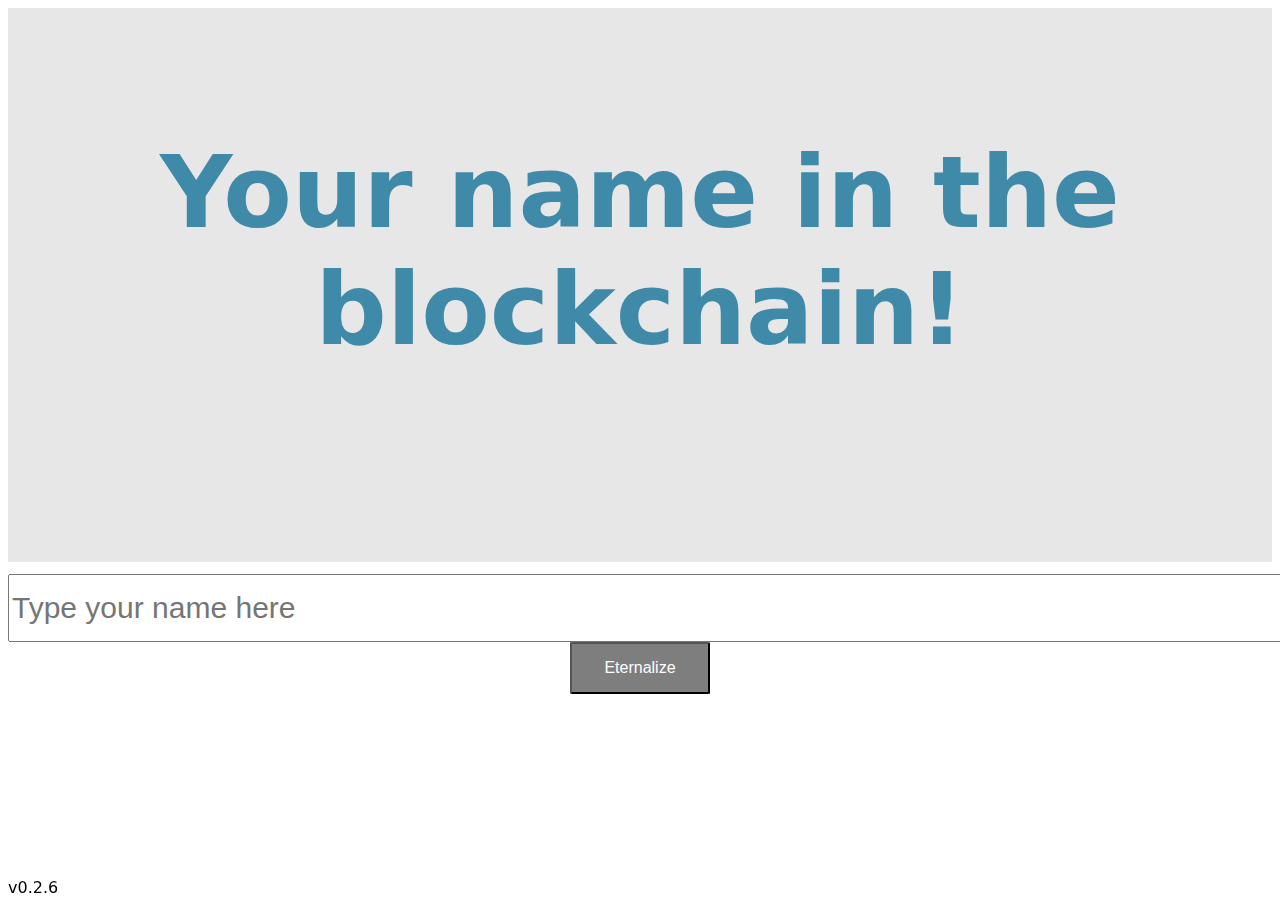
<file: public/index.html>
<!DOCTYPE html>
<html lang="en">
<head>
    <script async src="https://www.googletagmanager.com/gtag/js?id=G-QBEFY631PC"></script>
<script>
  window.dataLayer = window.dataLayer || [];
  function gtag(){dataLayer.push(arguments);}
  gtag('js', new Date());

  gtag('config', 'G-QBEFY631PC');
</script>
    <!--
        add favicon here:
        
        <link rel="shortcut icon" href="static/img/metamasklogo.png"/>
    -->
    <link rel="stylesheet" href="css/main.css"/>
    <title>Your name in the Blockchain!</title>
</head>
<body>
<header class="pageheader">
    <h1 class="ht">Your name in the blockchain!</h1>
</header>

<div class="ebutton">
    <input type="text" placeholder="Type your name here" id="nameinput" maxlength="1000" size="100" class="input">
    <button type="button" onclick="eternalize();">Eternalize</button>
</div>

<p style="position: fixed; bottom: 0%; margin-bottom: 0%; padding-bottom: 3px; margin-left: 0%; padding-left: 0px;">v0.2.6</p>

            
<script src="js/index.js"></script>


</body>
</html>
</file>
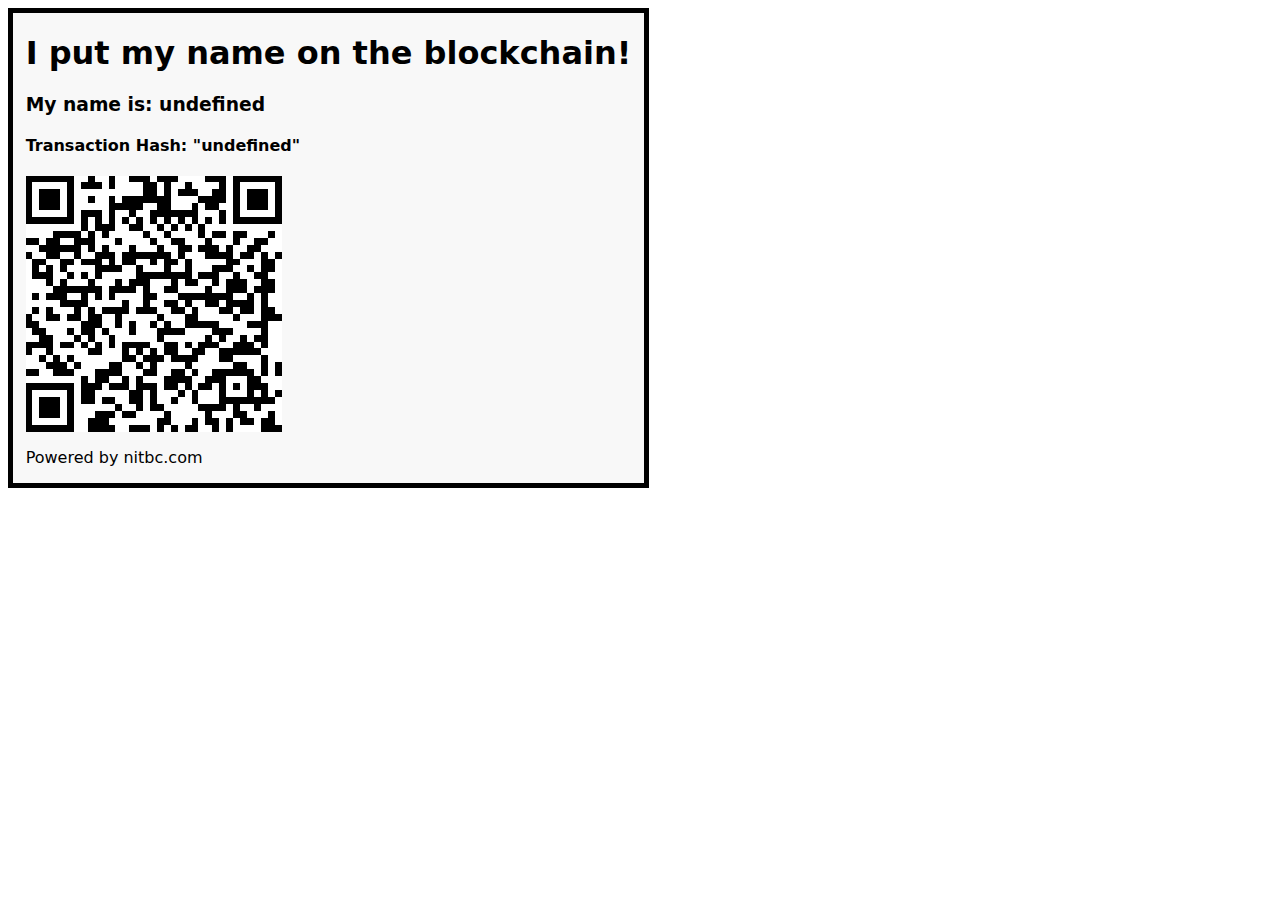
<file: public/card.html>
<!DOCTYPE html>
<html lang="en">
<head>
        <!-- Google tag (gtag.js) -->
        <script async src="https://www.googletagmanager.com/gtag/js?id=G-QBEFY631PC"></script>
        <script>
          window.dataLayer = window.dataLayer || [];
          function gtag(){dataLayer.push(arguments);}
          gtag('js', new Date());
    
          gtag('config', 'G-QBEFY631PC');
        </script>
    <!--
        add favicon here:
        
        <link rel="shortcut icon" href="static/img/metamasklogo.png"/>
    -->
    <link rel="stylesheet" href="css/main.css"/>
    <title>Custom Card</title>
</head>
<body>
    <div class="card">
        <div class="left">
            <h1>I put my name on the blockchain!</h1>
            <h3 id="name"></h3>
            <h4 id="tx"></h4>
            
        </div>
        <div id="qrcode" class="right"></div>
        <p>Powered by nitbc.com</p>
        
    </div>
    
    <script src="js/qrcode.js"></script>
    <script src="js/card.js"></script>  

</body>
</html>
</file>
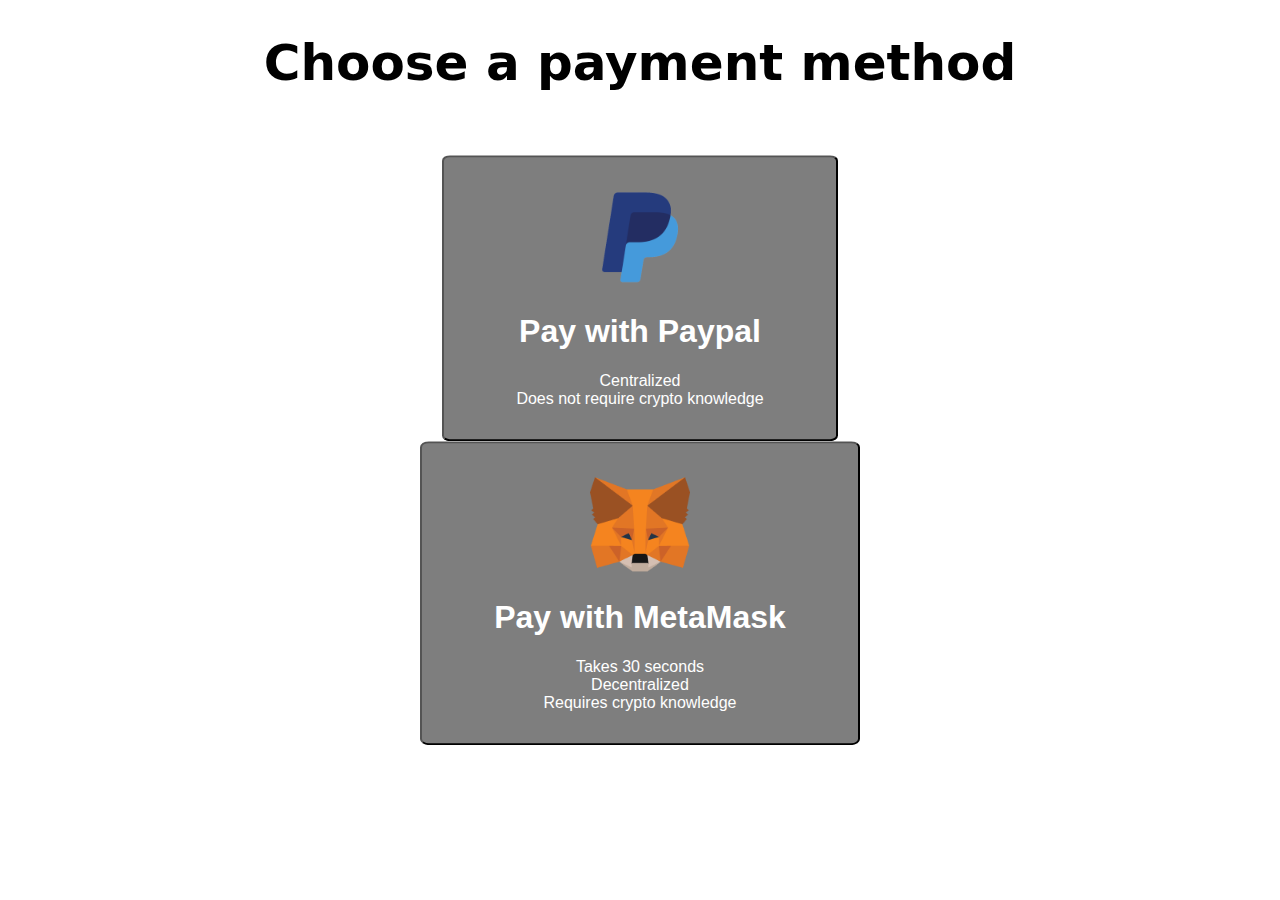
<file: public/pay.html>
<!DOCTYPE html>
<html lang="en">
<head>
        <!-- Google tag (gtag.js) -->
        <script async src="https://www.googletagmanager.com/gtag/js?id=G-QBEFY631PC"></script>
        <script>
          window.dataLayer = window.dataLayer || [];
          function gtag(){dataLayer.push(arguments);}
          gtag('js', new Date());
    
          gtag('config', 'G-QBEFY631PC');
        </script>
    <!--
        add favicon here:
        
        <link rel="shortcut icon" href="static/img/metamasklogo.png"/>
    -->
    <link rel="stylesheet" href="css/main.css"/>
    <title>Choose payment method</title>
</head>
<body>
    <h1 class="payheader">Choose a payment method</h1>
    <div class="fullcenter">
        <button onclick="paypal();" class="choose">
            <figure>
                <img src="static/img/paypallogo.png" height ="100" width="100" />
                <h1>Pay with Paypal</h1>
                <p>Centralized<br>Does not require crypto knowledge</p>
            <figure>
        </button>
        
        <button onclick="metamask();" class="choose">
            <figure>
                <img src="static/img/metamasklogo.png" height ="100" width="100" />
                <h1>Pay with MetaMask</h1>
                <p>Takes 30 seconds<br>Decentralized<br>Requires crypto knowledge</p>
            </figure>
        </button>
    </div>
    <script src="js/pay.js"></script>
</body>
</html>
</file>
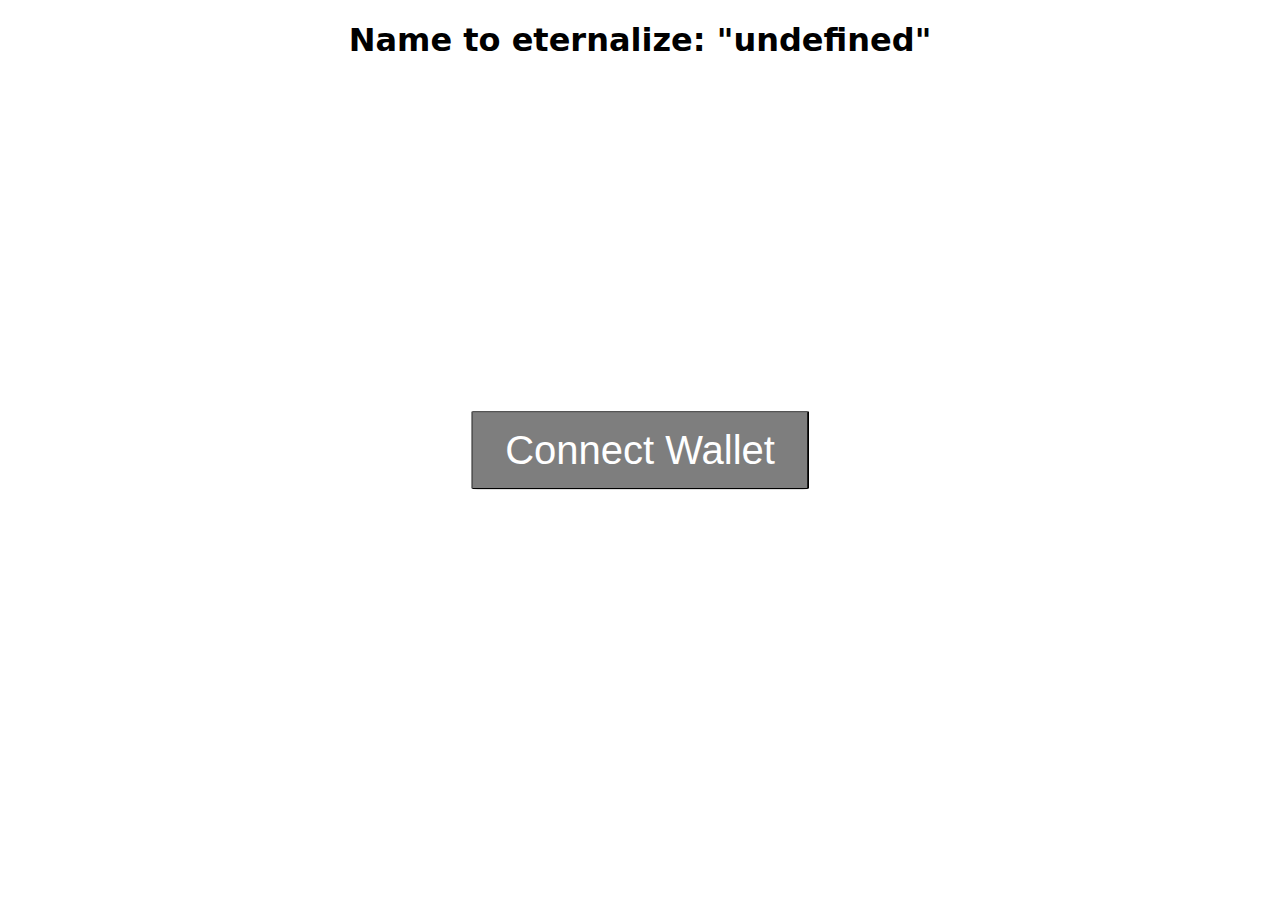
<file: public/paymetamask.html>
<!DOCTYPE html>
<html lang="en">
<head>
        <!-- Google tag (gtag.js) -->
        <script async src="https://www.googletagmanager.com/gtag/js?id=G-QBEFY631PC"></script>
        <script>
          window.dataLayer = window.dataLayer || [];
          function gtag(){dataLayer.push(arguments);}
          gtag('js', new Date());
    
          gtag('config', 'G-QBEFY631PC');
        </script>
    <!--
        add favicon here:
        
        <link rel="shortcut icon" href="static/img/metamasklogo.png"/>
    -->
    <link rel="stylesheet" href="css/main.css"/>
    <title>Pay with MetaMask</title>
</head>
<body>
    <div class="center">
        <h1 id="visualname" class="wrap"></h1>
        <h2 id="visualaddr"></h2>
        <div class="fullcenter">
            <button type="button" class="mmbutton" onclick="getAccount();">Connect Wallet</button>
            <button type="button" class="mmbutton" id="pay" onclick="pay();">Pay</button>
        </div>
    </div>
    
    <script src="js/paymetamask.js"></script>
</body>
</html>
</file>
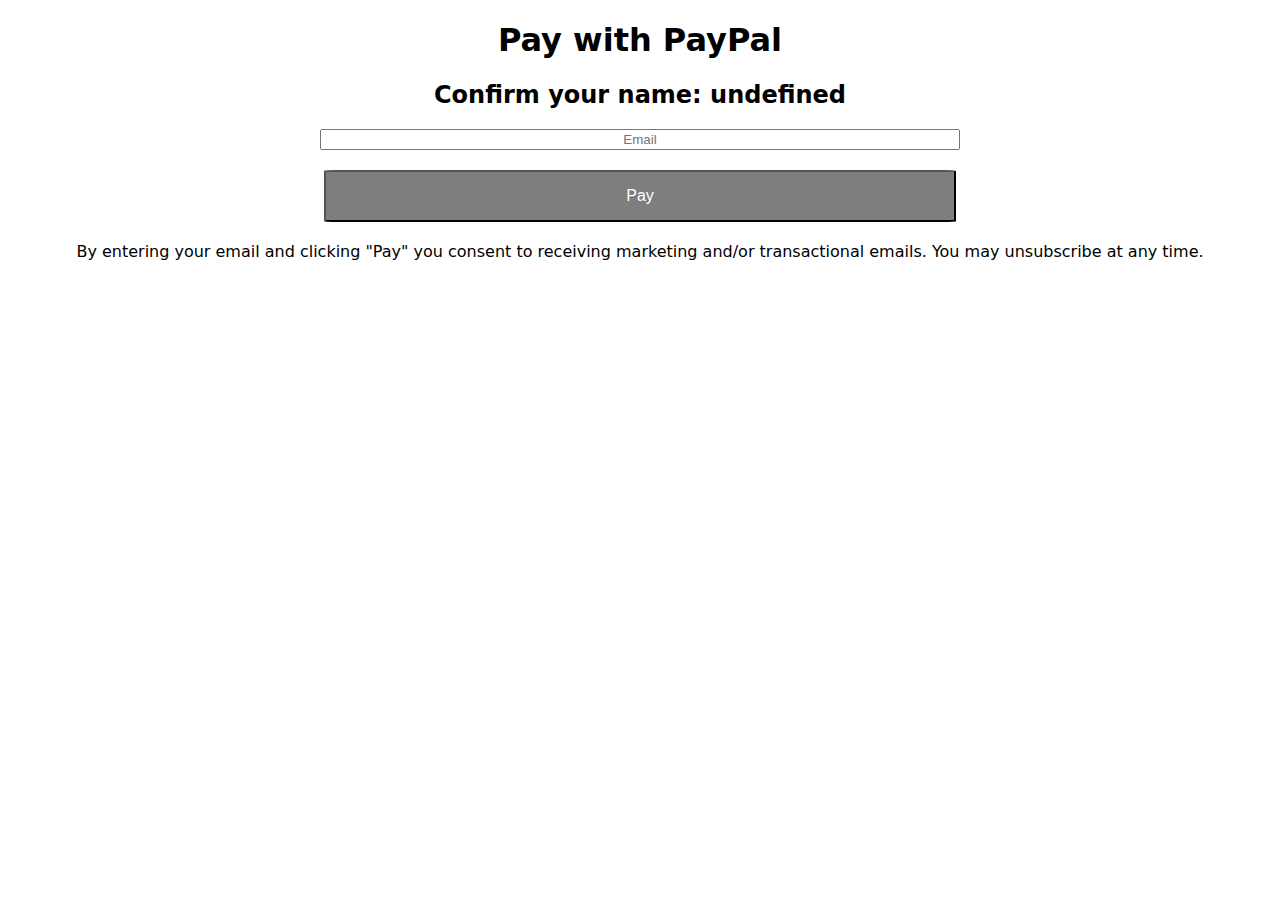
<file: public/paypaypal.html>
<!DOCTYPE html>
<html lang="en">
<head>
        <!-- Google tag (gtag.js) -->
        <script async src="https://www.googletagmanager.com/gtag/js?id=G-QBEFY631PC"></script>
        <script>
          window.dataLayer = window.dataLayer || [];
          function gtag(){dataLayer.push(arguments);}
          gtag('js', new Date());
    
          gtag('config', 'G-QBEFY631PC');
        </script>
    <!--
        add favicon here:
        
        <link rel="shortcut icon" href="static/img/metamasklogo.png"/>
    -->
    <link rel="stylesheet" href="css/main.css"/>
    <title>Pay with Paypal</title>
</head>
<body>
    <h1 class="center">Pay with PayPal</h1>
    <h2 class="center" id="name"></h2>
    <input type="email" id="email" placeholder="Email" class="center" style="width: 50%; margin: 0 auto; display: block; margin-bottom: 20px;"/>
    <button onclick="pay();" id="emailbutton" class="center" style="width: 50%; margin: 0 auto; display: block; margin-bottom: 20px;">Pay</button>
    <p align="center">By entering your email and clicking "Pay" you consent to receiving marketing and/or transactional emails. You may unsubscribe at any time.</p>
    <img src="static/img/loading-gif.webp" id="loading" width="3.5%" height="auto" style="display: none; margin-left: auto; margin-right: auto;"/>
    <h2 id="thx" style="display: none; text-align: center;">Thank you for buying a Name in the Blockchain! We will email you your transaction once it is complete. This will take a few minutes.</h2>
    <div id="paypal-button-container" class="paypal"></div>
    <!-- Sample PayPal credentials (client-id) are included -->
    <!-- main: "https://paypal.com/sdk/js?client-id=AeBVN6J1TEFhrD5UTcRktuITa9tQLfPNLGK5VekTGTefBDbVHTtJC2VWHQUVzj6VNfDADk6YYRrU98y0&currency=USD&intent=capture"-->
    <script src="https://www.paypal.com/sdk/js?client-id=AeBVN6J1TEFhrD5UTcRktuITa9tQLfPNLGK5VekTGTefBDbVHTtJC2VWHQUVzj6VNfDADk6YYRrU98y0&currency=USD&intent=capture"></script>

    <script src="js/paypaypal.js"></script>

</body>
</html>
</file>
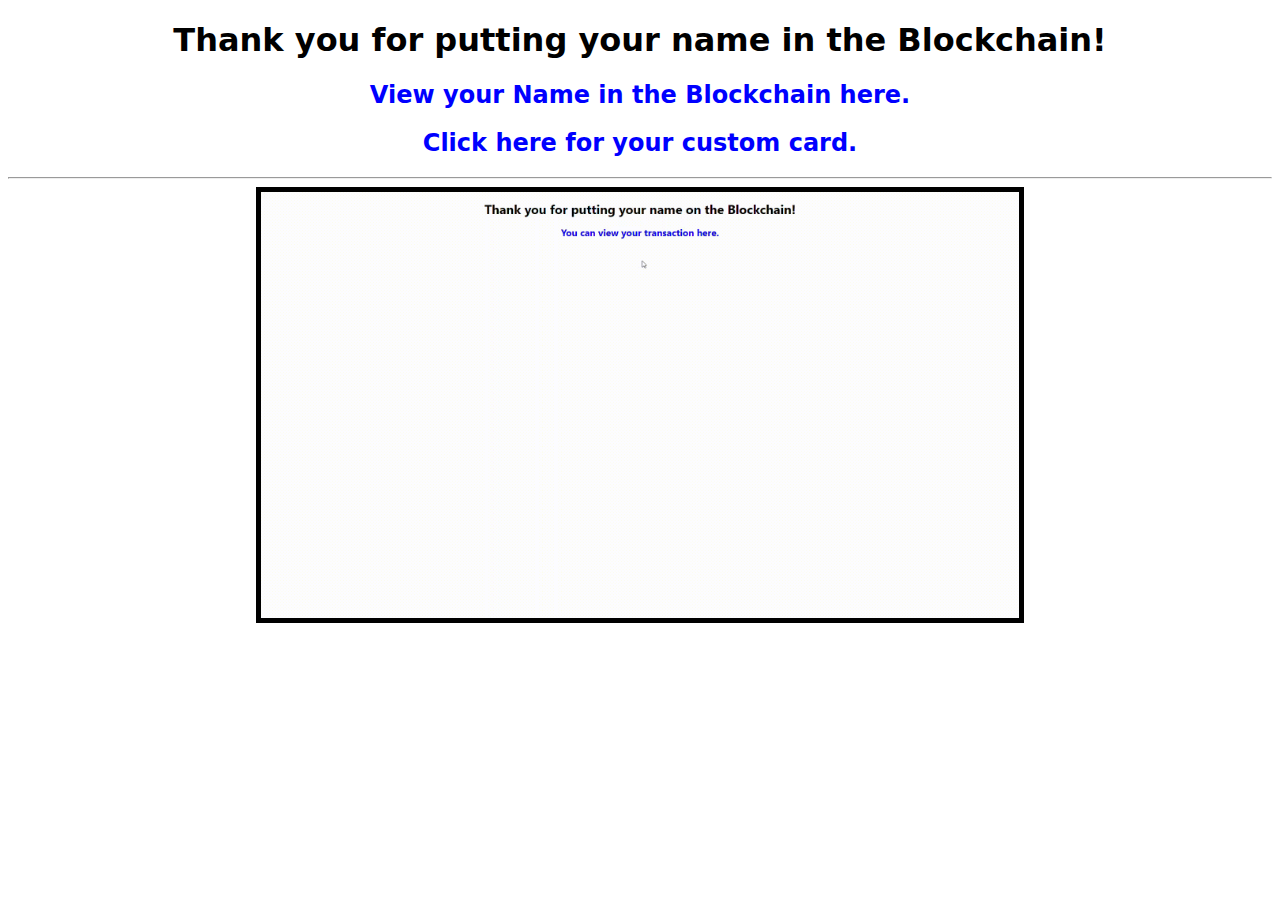
<file: public/thanks.html>
<!DOCTYPE html>
<html lang="en">
<head>
        <!-- Google tag (gtag.js) -->
        <script async src="https://www.googletagmanager.com/gtag/js?id=G-QBEFY631PC"></script>
        <script>
          window.dataLayer = window.dataLayer || [];
          function gtag(){dataLayer.push(arguments);}
          gtag('js', new Date());
    
          gtag('config', 'G-QBEFY631PC');
        </script>
    <!--
        add favicon here:
        
        <link rel="shortcut icon" href="static/img/metamasklogo.png"/>
    -->
    <link rel="stylesheet" href="css/main.css"/>
    <title>Thank You!</title>
</head>
<body>
    <h1 class="center">Thank you for putting your name in the Blockchain!</h1>
    <h2 class="center link" onclick="explorer();">View your Name in the Blockchain here.</h2>
    <h2 class="center link" onclick="card();">Click here for your custom card.</h2>
    <hr>
    <img src="static/img/thanks.gif" class="explorergif">
    <script src="js/thanks.js"></script>

</body>
</html>
</file>
<file: public/css/main.css>
header.pageheader {
    background-color: #e7e7e7;
    
    height: 500;
    color: rgb(63, 138, 168);
    padding-top: 10%;
    padding-bottom: 10%;
    margin-bottom: 1%;
}

.payheader {
    text-align: center;
    font-size: 50px;
}

.paypal {
    text-align: center;
}

.ht {
    text-align: center;
    margin-top: 0;
    font-size: 100px;
}

.ebutton {
    text-align: center;
    margin-bottom: 100px;
}

.wbc {
    text-align: center;
    font-size: 40px;
}

.left {
    float: left;
}

.right {
    float: center;
}

.checkout {
    font-size: 60px;
    color: rgb(0, 0, 0);
    cursor: pointer;
}

.checkout:hover {
    color: #4d4d4d;
}

.wrap {
    word-wrap: break-word; 
}

.fullcenter {
    text-align: center;
    position: absolute;
    top: 50%;
    left: 50%;
    transform: translateX(-50%) translateY(-50%);
}

.explorergif {
    width: 60%;
    display: block;
    margin-left: auto;
    margin-right: auto;
    border: 5px solid #000000;
}

.card {
    width: fit-content;
    border: 5px solid #000000;
    background-color: #f8f8f8;
    padding-left: 1%;
    padding-right: 1%;
}

.center {
    text-align: center;
}

.input {
    line-height: 30px;
    font-size: 30PX;
    padding-top: 15px;
    padding-bottom: 15px;
}

.link {
    color: blue;
    cursor: pointer;
}

.link:hover {
    color: rgb(0, 0, 0);
}

body {
    font-family: system-ui,-apple-system,BlinkMacSystemFont,Segoe UI,Roboto,Helvetica,Arial,sans-serif,Apple Color Emoji,Segoe UI Emoji,Segoe UI Symbol;
}

button {
    background-color: rgb(126, 126, 126); /* Green */
    border: 10;
    color: white;
    padding: 15px 32px;
    text-align: center;
    text-decoration: none;
    display: inline-block;
    border-radius: 2%;
    font-size: 16px;
  }

.mmbutton {
    font-size: 40px;
}
</file>
